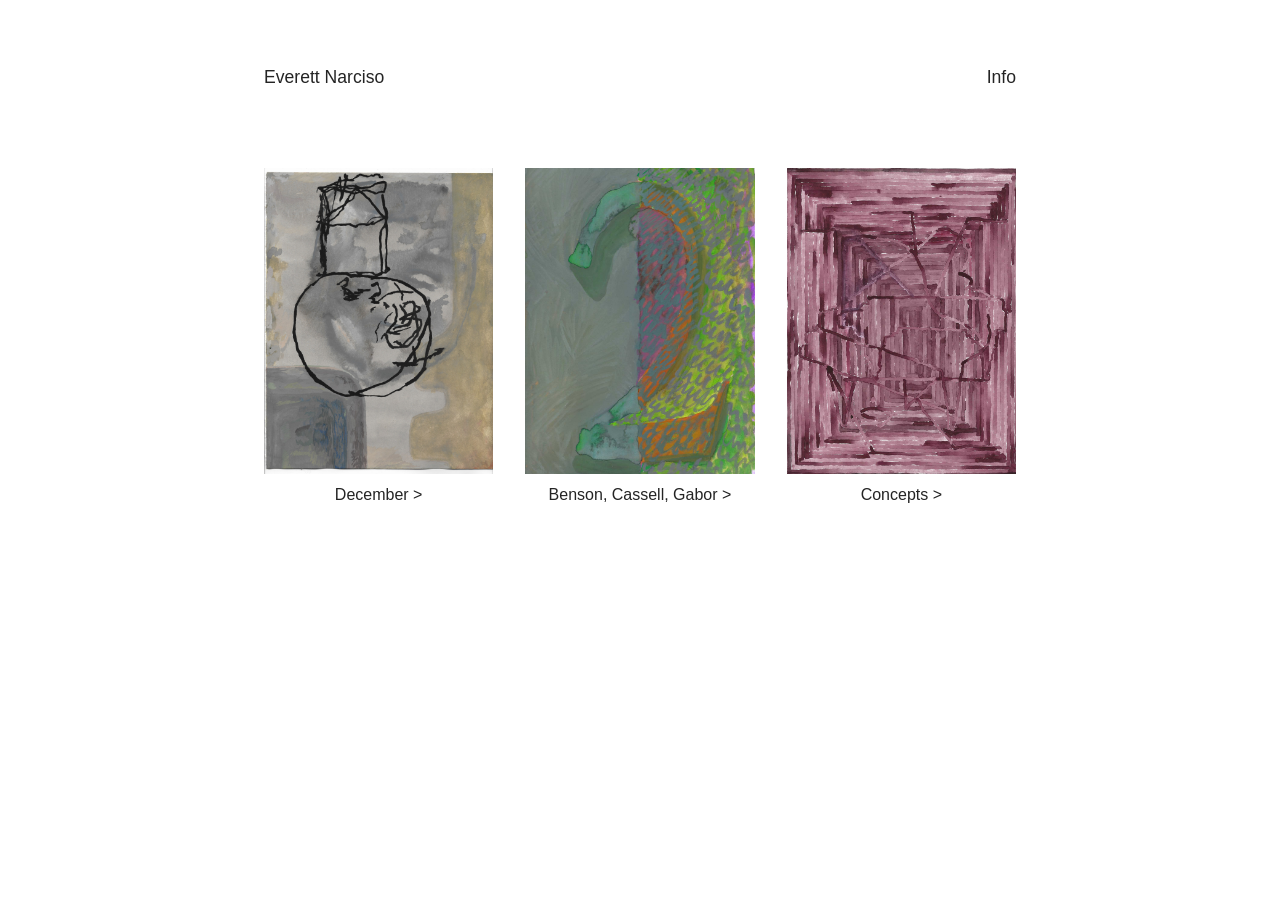
<file: index.html>
<!doctype html>
<html lang="en">
<head>
  <meta charset="utf-8">
  <meta name="viewport" content="width=device-width, initial-scale=1">
  <title>Everett Narciso</title>
  <link rel="stylesheet" href="styles.css">
</head>
<body class="home">
  <main>
    <header>
      <span>Everett Narciso</span>
      <nav><a href="info.html">Info</a></nav>
    </header>
    <div class="projects">
      <a class="project" href="december.html">
        <img src="images/December/01.jpg" alt="December series">
        <h2>December ></h2>
      </a>
      <a class="project" href="benson-cassell-gabor.html">
        <img src="images/Benson-Cassell-Gabor/01.jpg" alt="Benson, Cassell, Gabor series">
        <h2>Benson, Cassell, Gabor ></h2>
      </a>
      <a class="project" href="concepts.html">
        <img src="images/Concepts/01.jpg" alt="Concepts series">
        <h2>Concepts ></h2>
      </a>
    </div>
  </main>
</body>
</html>
</file>
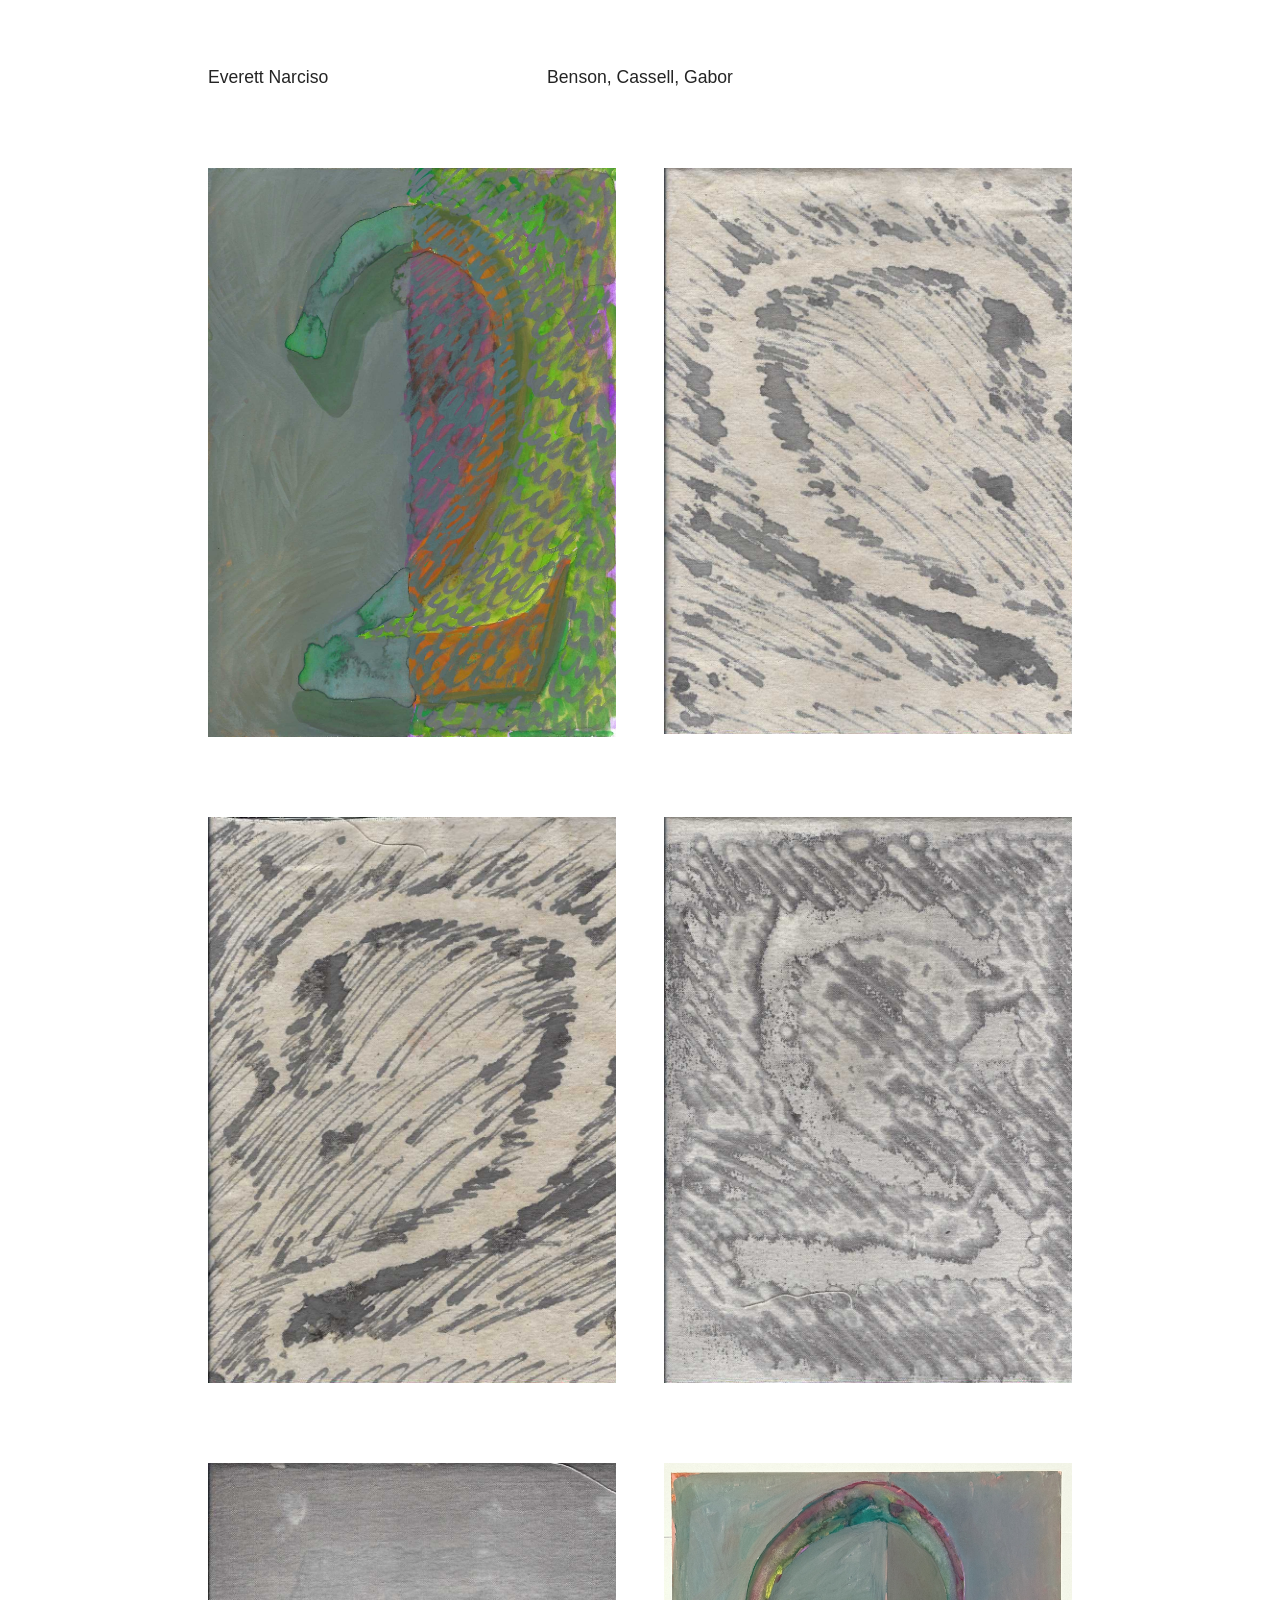
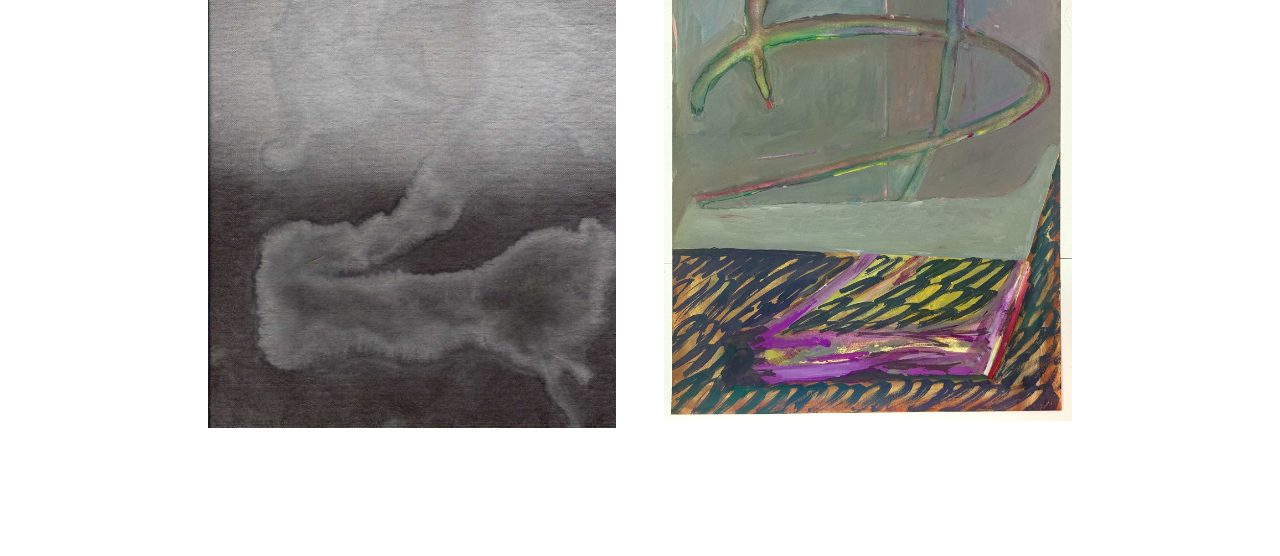
<file: benson-cassell-gabor.html>
<!doctype html>
<html lang="en">
<head>
  <meta charset="utf-8">
  <meta name="viewport" content="width=device-width, initial-scale=1">
  <title>Benson, Cassell, Gabor — Everett Narciso</title>
  <link rel="stylesheet" href="styles.css">
</head>
<body class="gallery">
  <main>
    <header>
      <a href="index.html">Everett Narciso</a>
      <h1>Benson, Cassell, Gabor</h1>
    </header>
    <div class="images">
      <figure><img src="images/Benson-Cassell-Gabor/01.jpg" alt="Benson, Cassell, Gabor, work 1"></figure>
      <figure><img src="images/Benson-Cassell-Gabor/03.jpg" alt="Benson, Cassell, Gabor, work 2" loading="lazy"></figure>
      <figure><img src="images/Benson-Cassell-Gabor/04.jpg" alt="Benson, Cassell, Gabor, work 3" loading="lazy"></figure>
      <figure><img src="images/Benson-Cassell-Gabor/05.jpg" alt="Benson, Cassell, Gabor, work 4" loading="lazy"></figure>
      <figure><img src="images/Benson-Cassell-Gabor/06.jpg" alt="Benson, Cassell, Gabor, work 5" loading="lazy"></figure>
      <figure><img src="images/Benson-Cassell-Gabor/07.jpg" alt="Benson, Cassell, Gabor, work 6" loading="lazy"></figure>
    </div>
  </main>
</body>
</html>
</file>
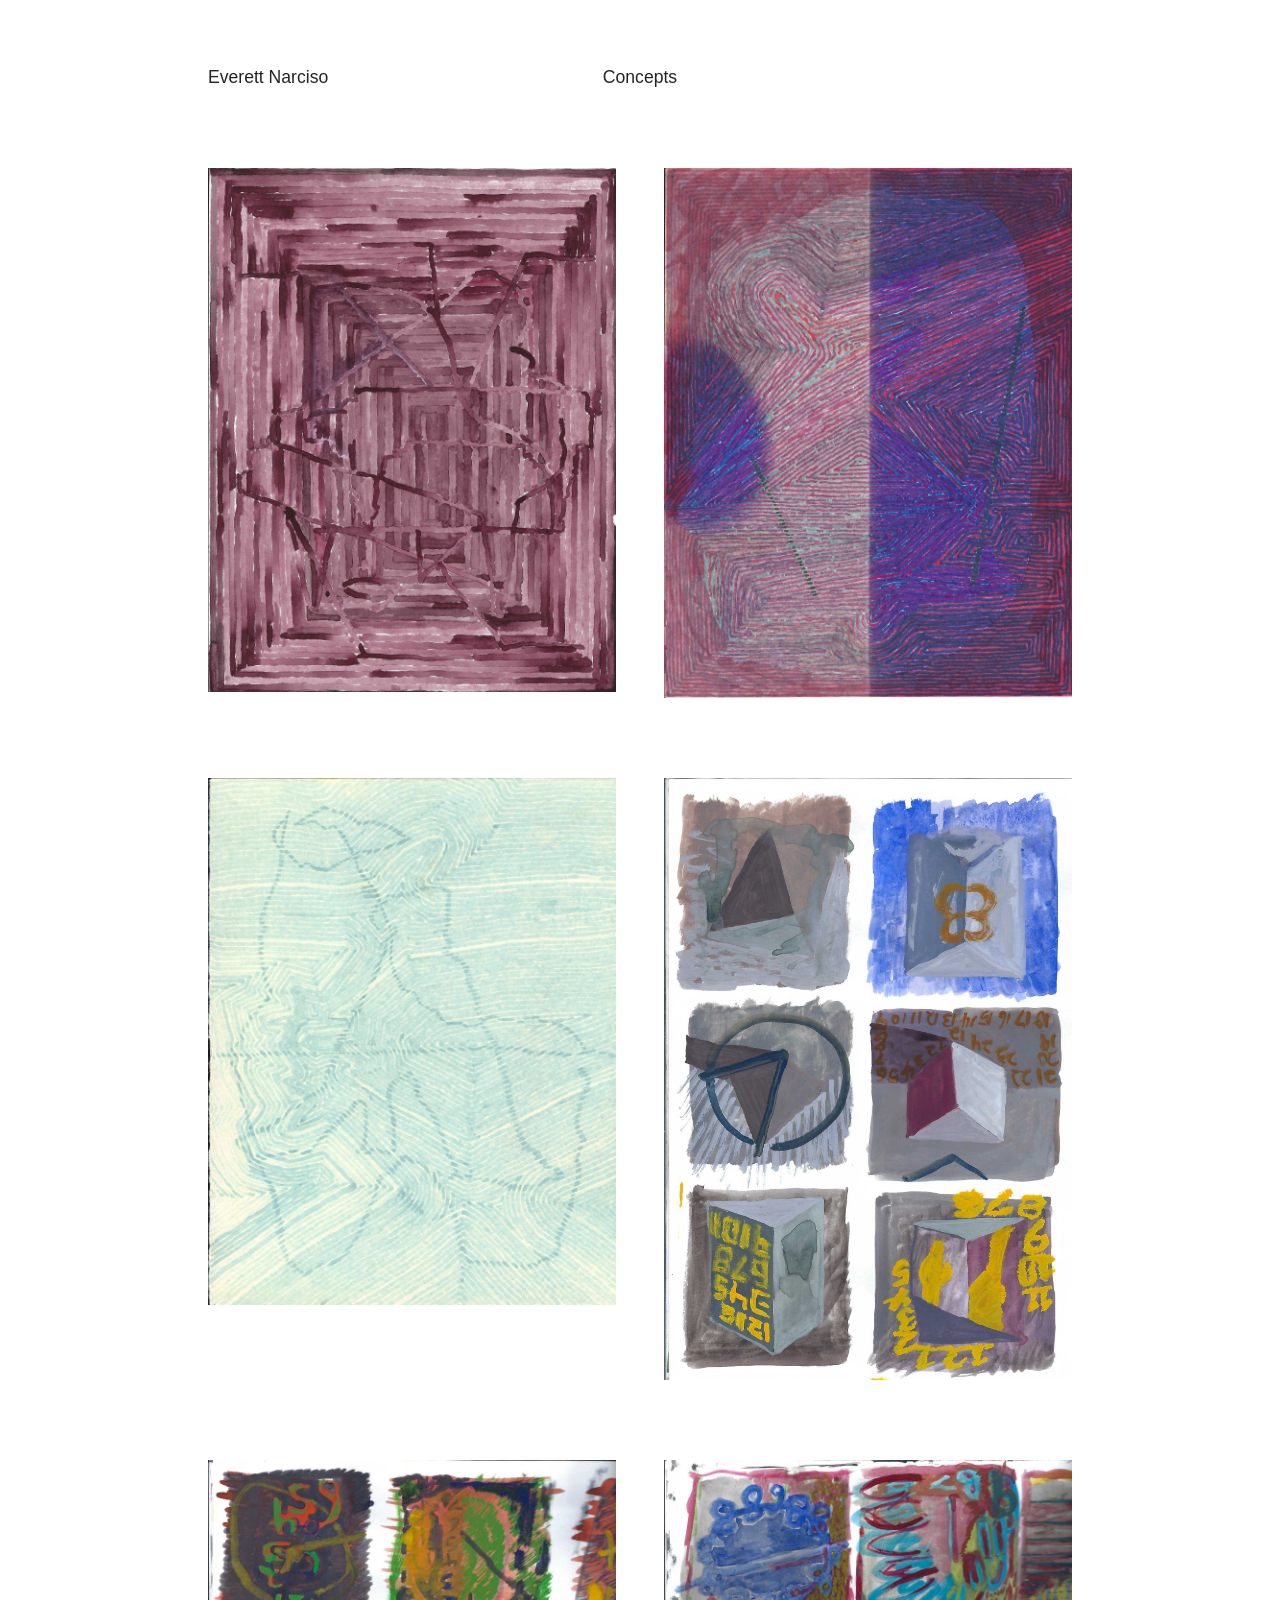
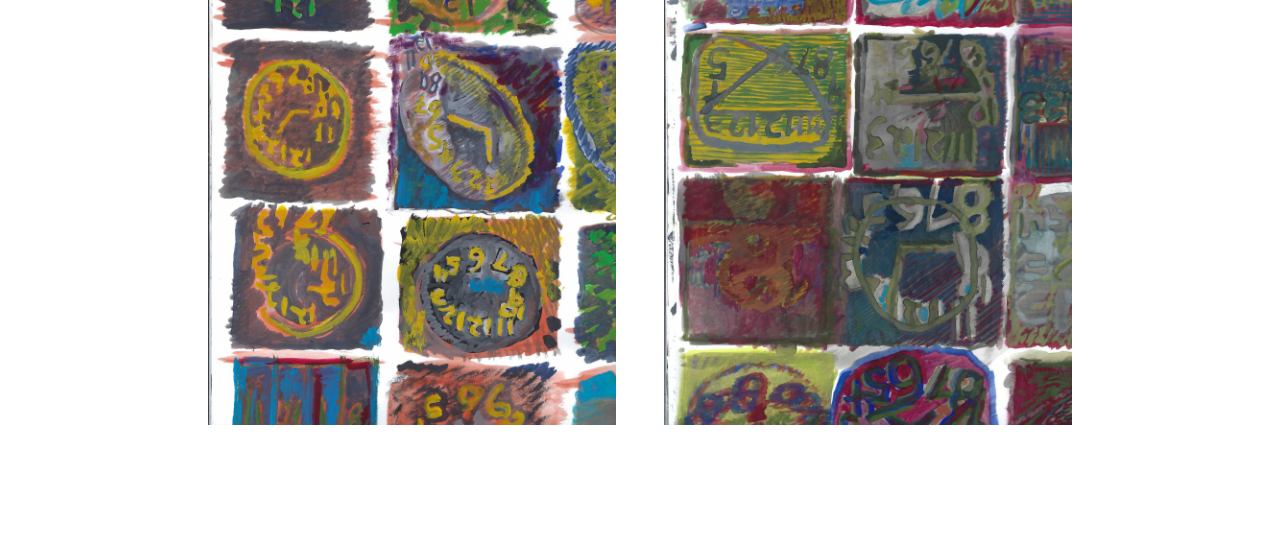
<file: concepts.html>
<!doctype html>
<html lang="en">
<head>
  <meta charset="utf-8">
  <meta name="viewport" content="width=device-width, initial-scale=1">
  <title>Concepts — Everett Narciso</title>
  <link rel="stylesheet" href="styles.css">
</head>
<body class="gallery">
  <main>
    <header>
      <a href="index.html">Everett Narciso</a>
      <h1>Concepts</h1>
    </header>
    <div class="images">
      <figure><img src="images/Concepts/01.jpg" alt="Concepts, work 1"></figure>
      <figure><img src="images/Concepts/02.jpg" alt="Concepts, work 2" loading="lazy"></figure>
      <figure><img src="images/Concepts/03.jpg" alt="Concepts, work 3" loading="lazy"></figure>
      <figure><img src="images/Concepts/Image%20(44).jpg" alt="Concepts, work 4" loading="lazy"></figure>
      <figure><img src="images/Concepts/Image%20(45).jpg" alt="Concepts, work 5" loading="lazy"></figure>
      <figure><img src="images/Concepts/Image%20(46).jpg" alt="Concepts, work 6" loading="lazy"></figure>
    </div>
  </main>
</body>
</html>
</file>
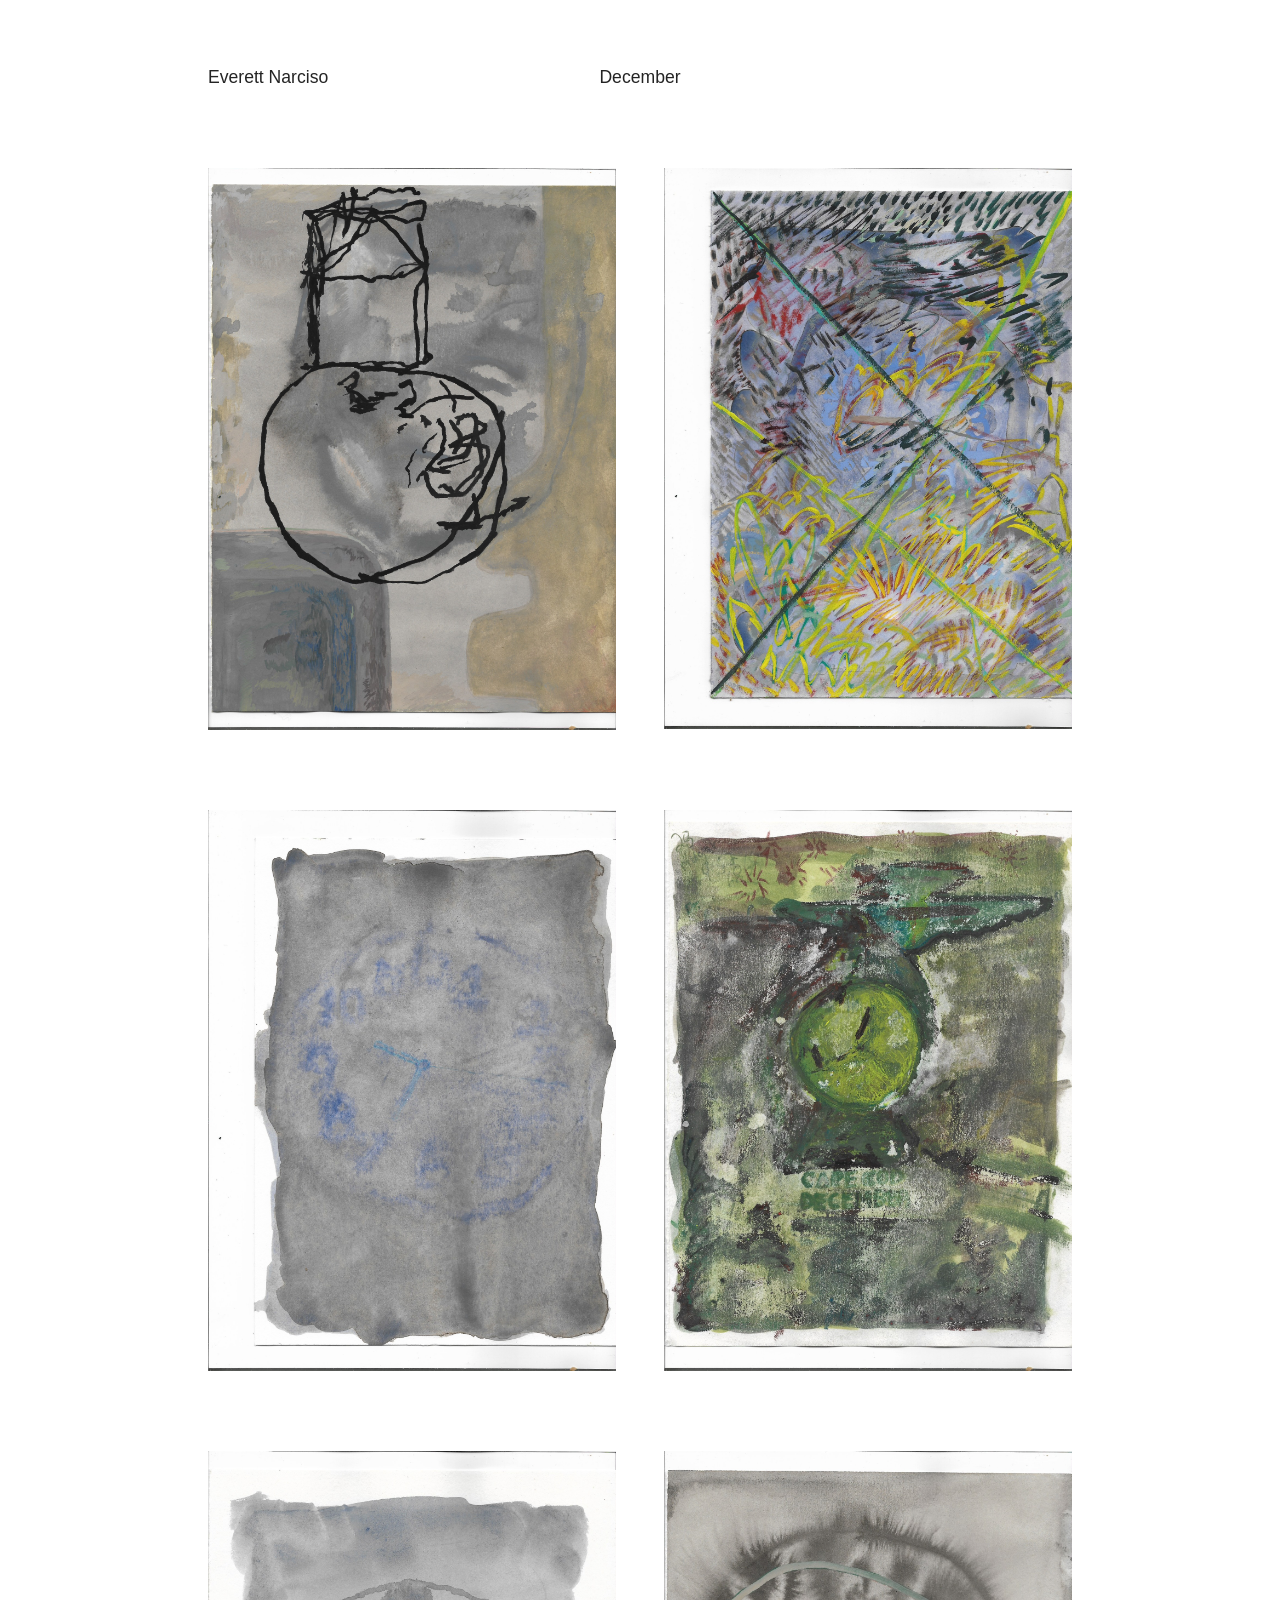
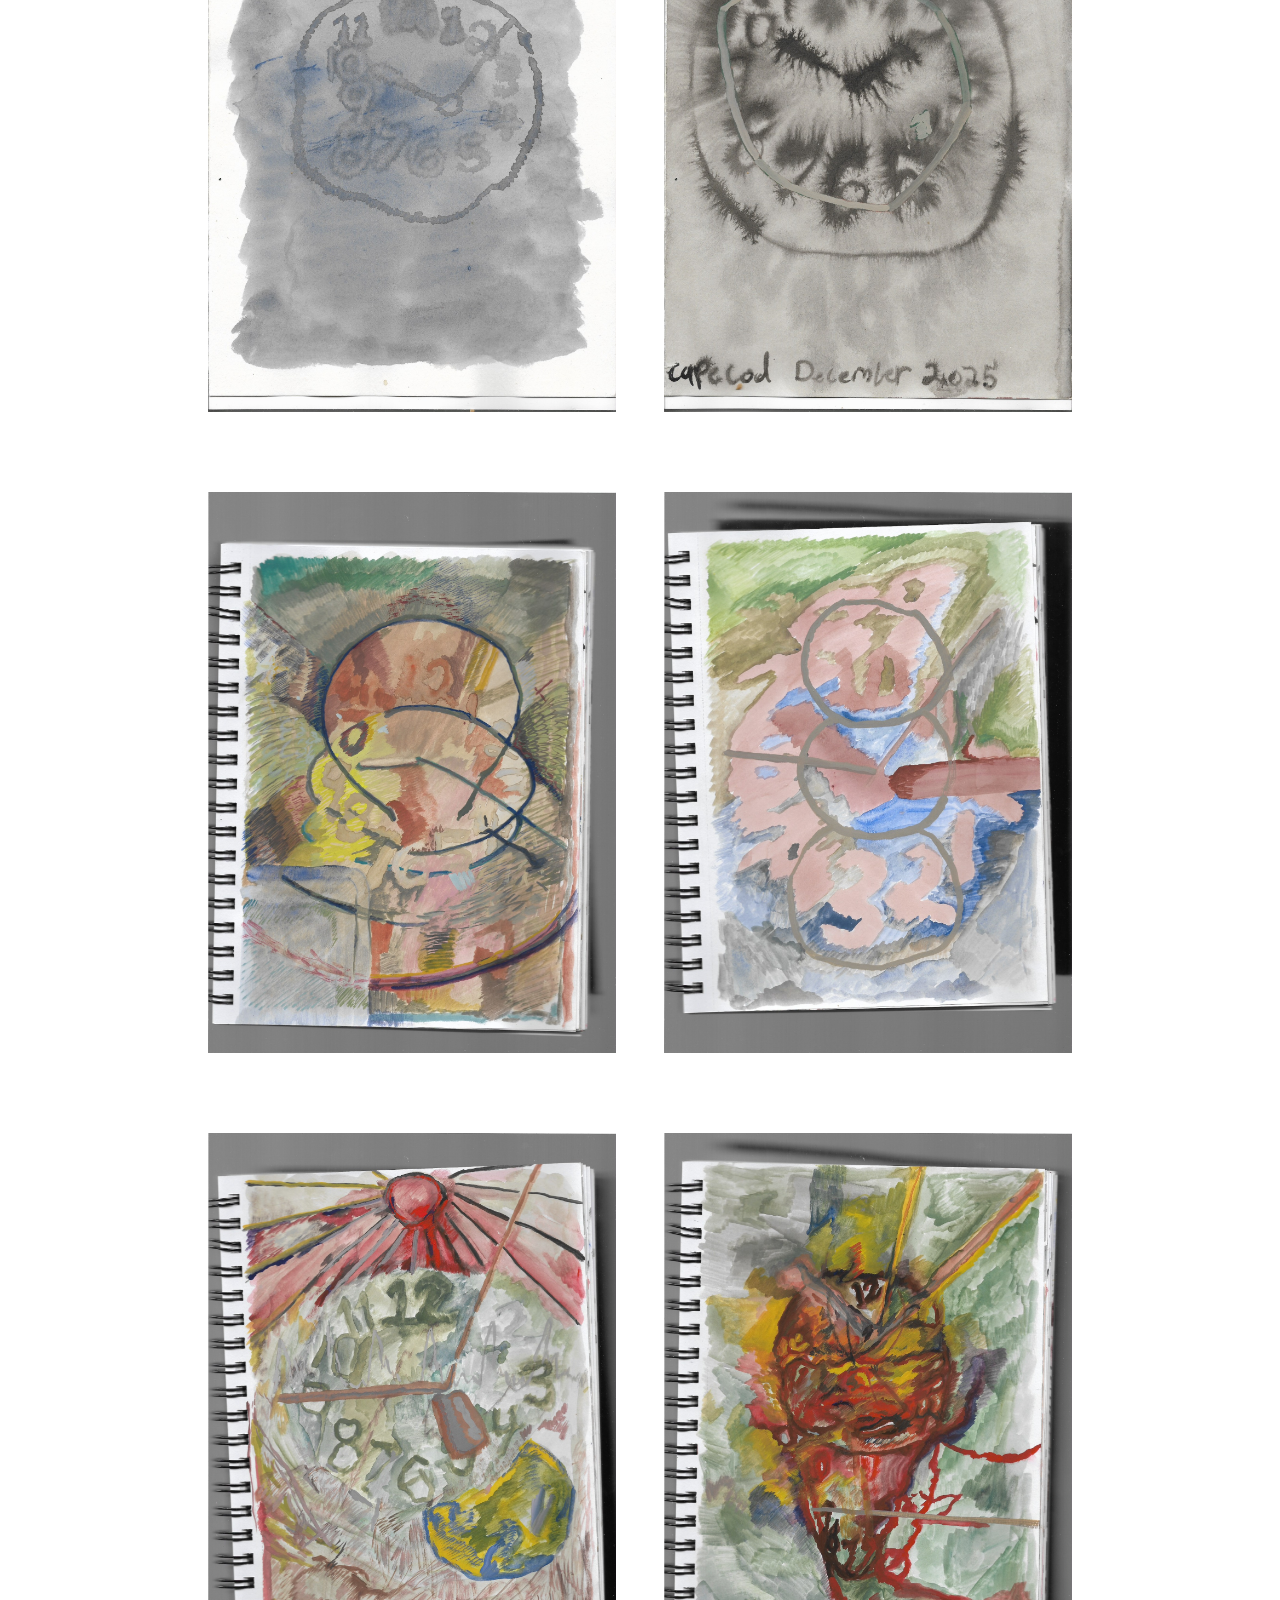
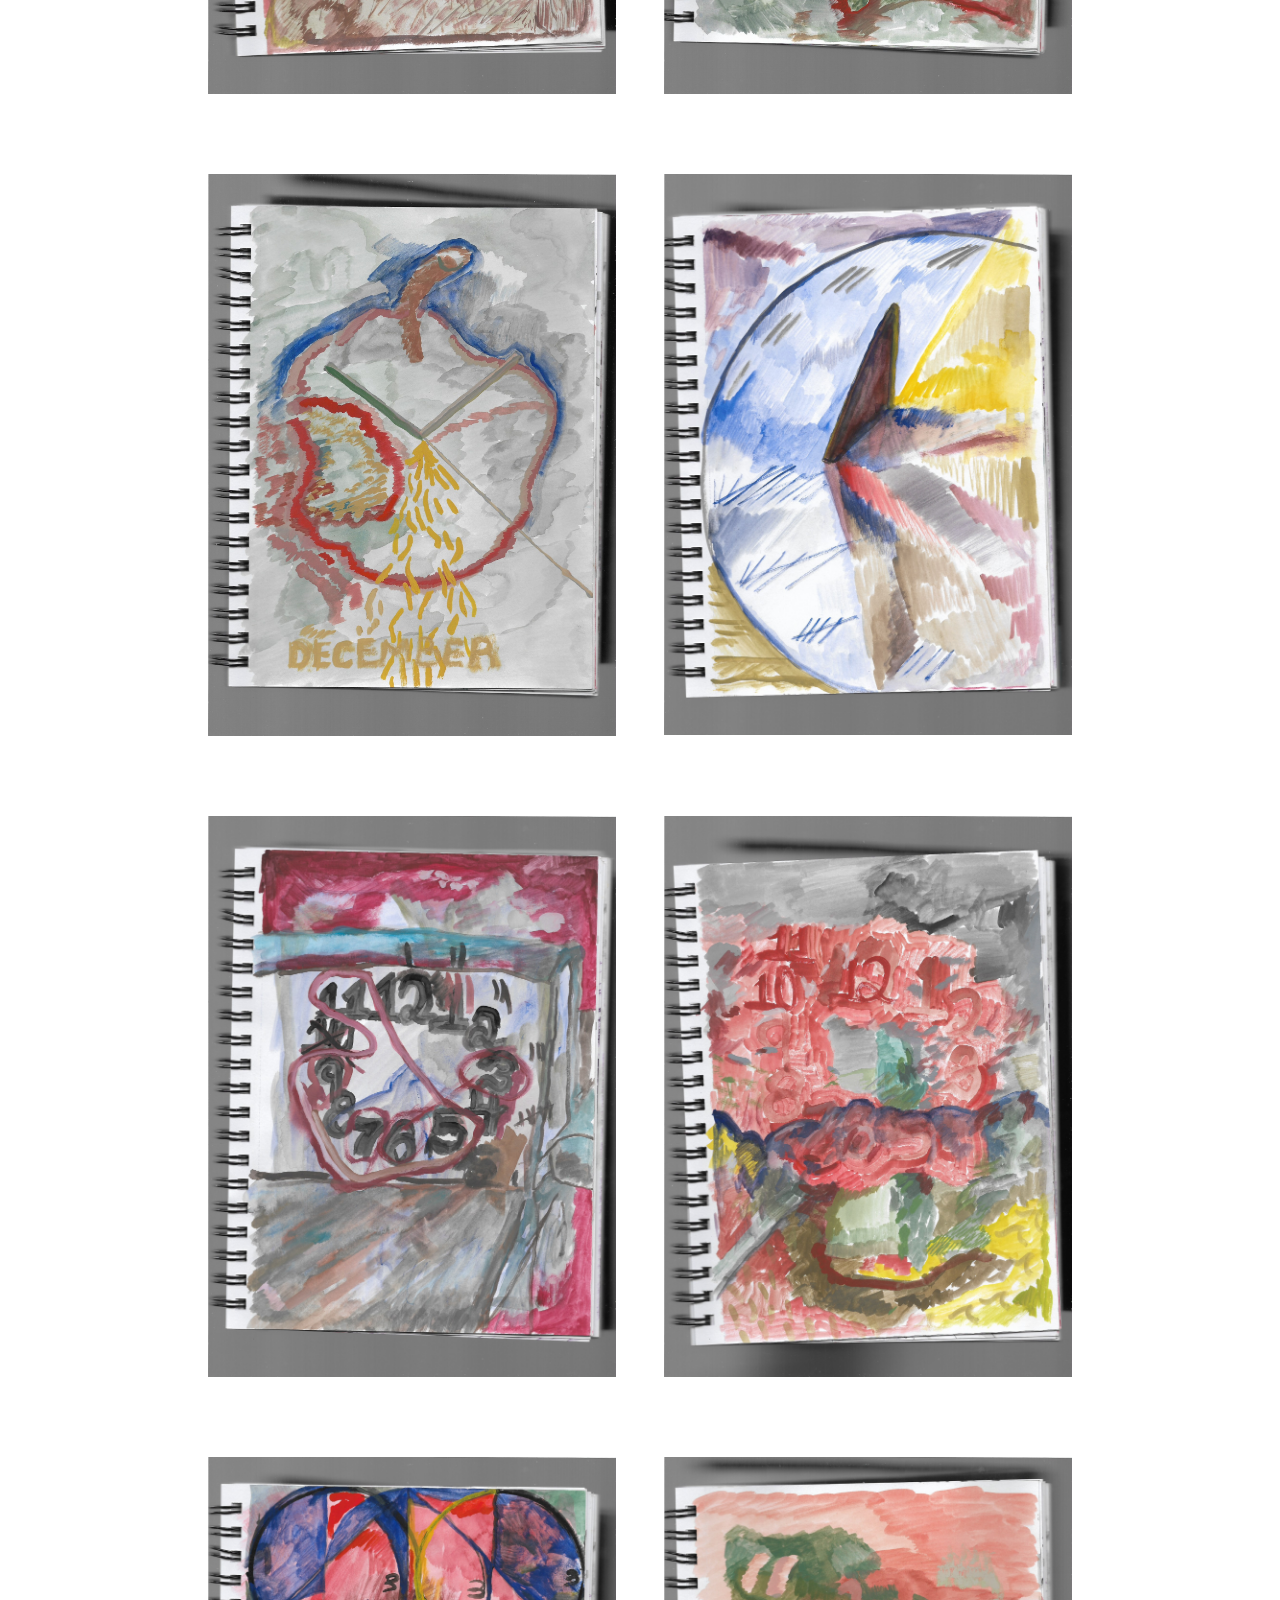
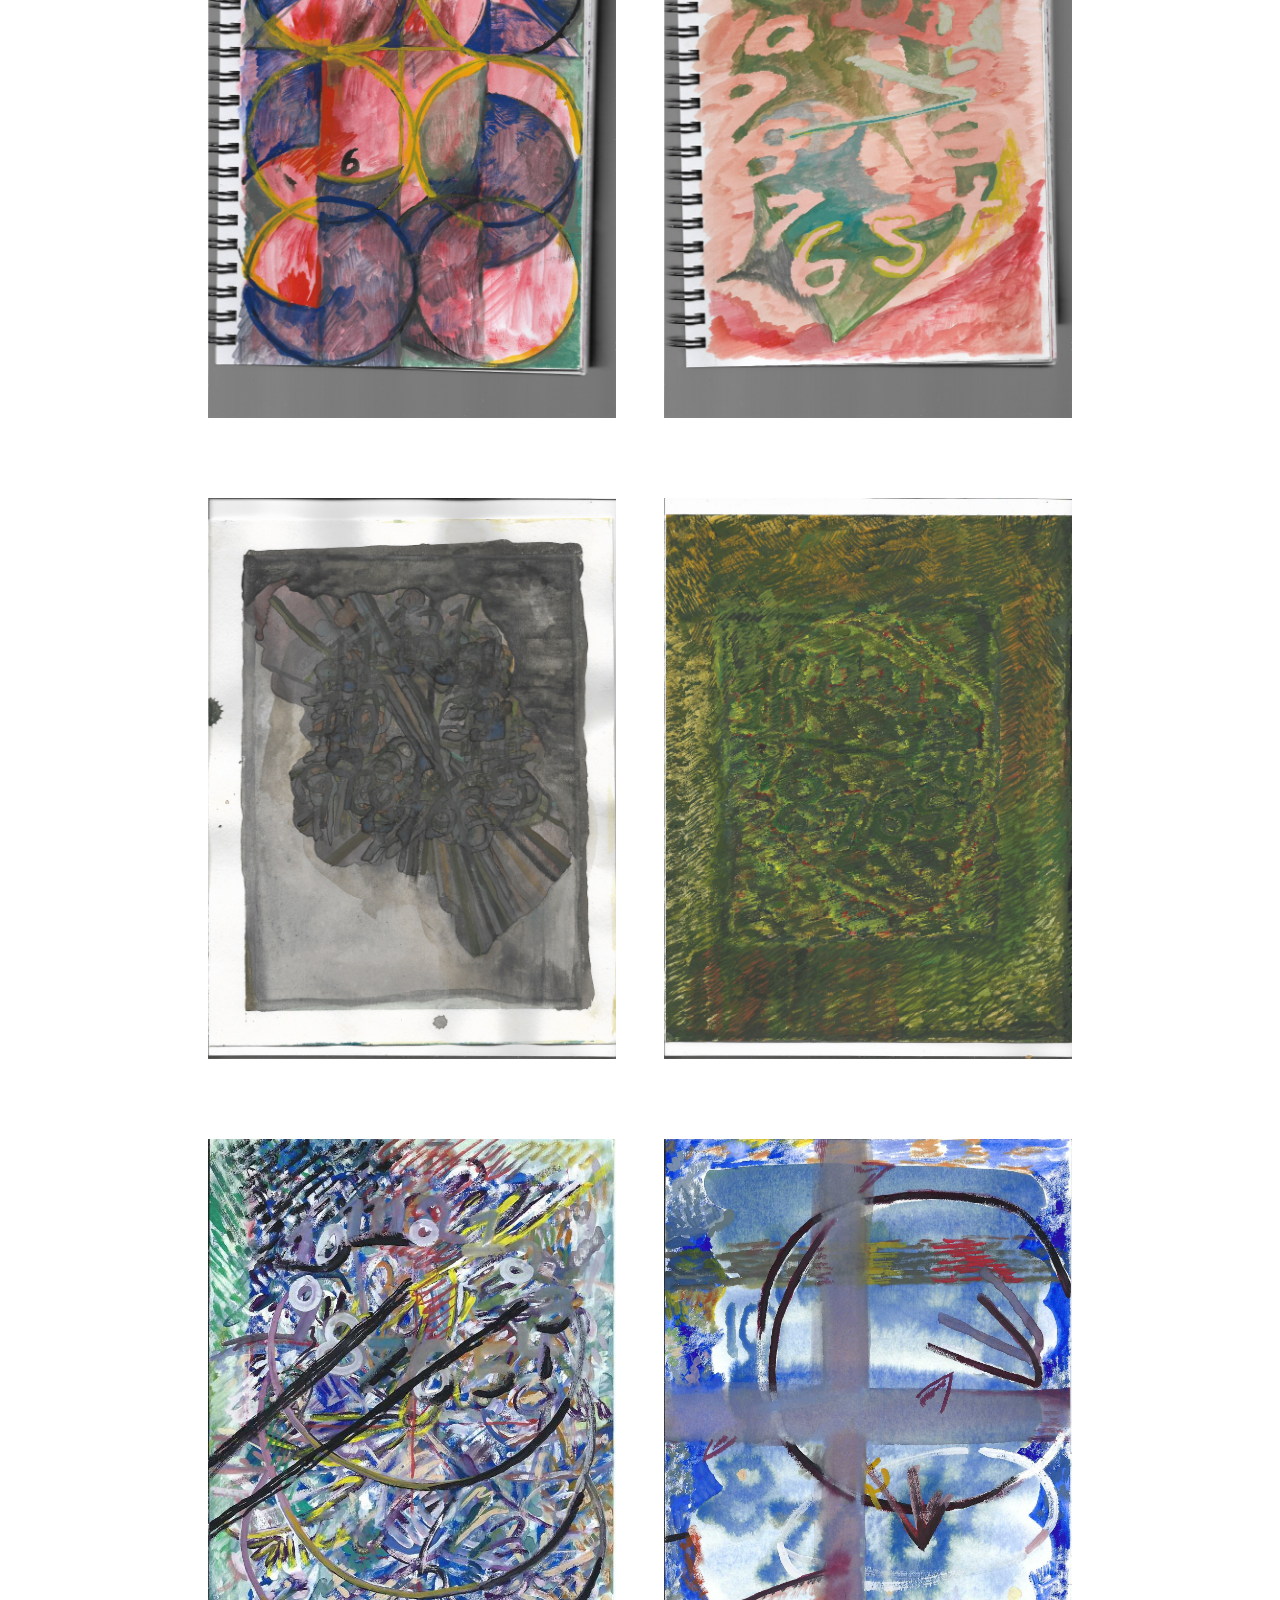
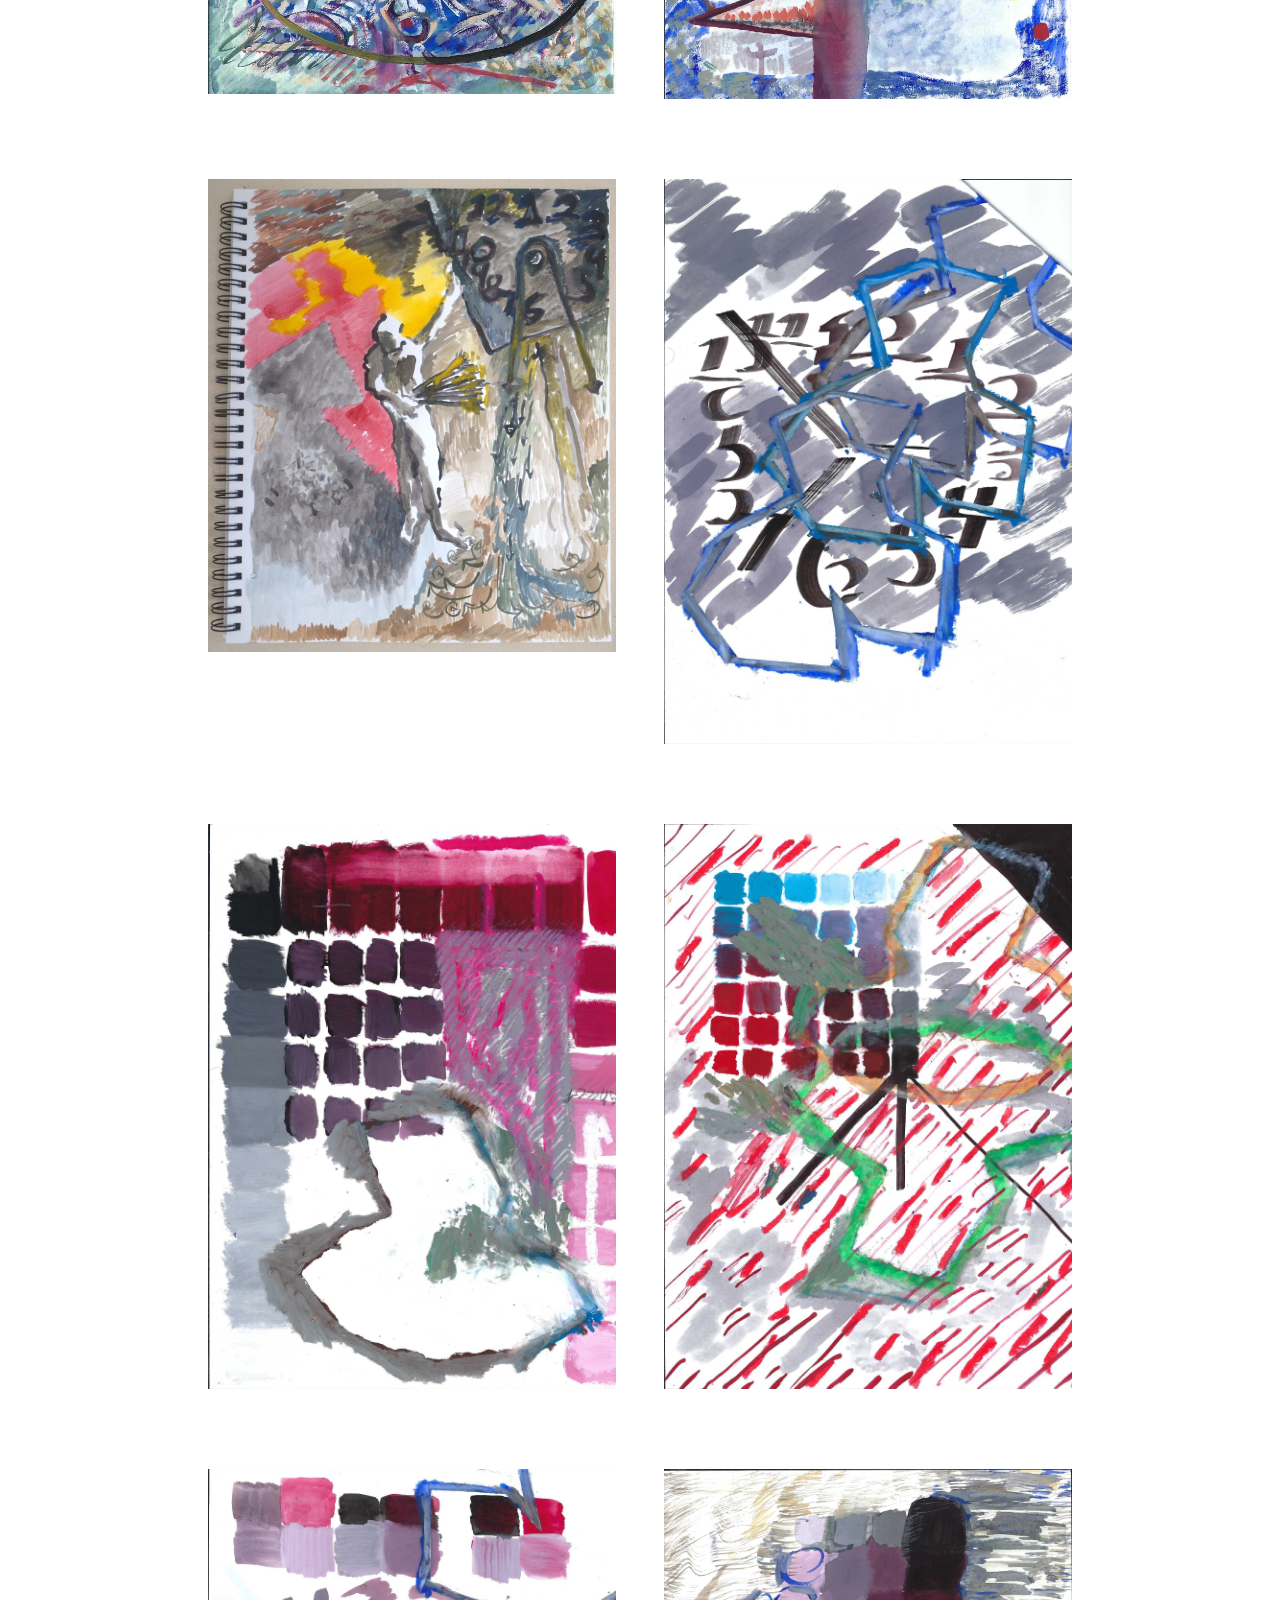
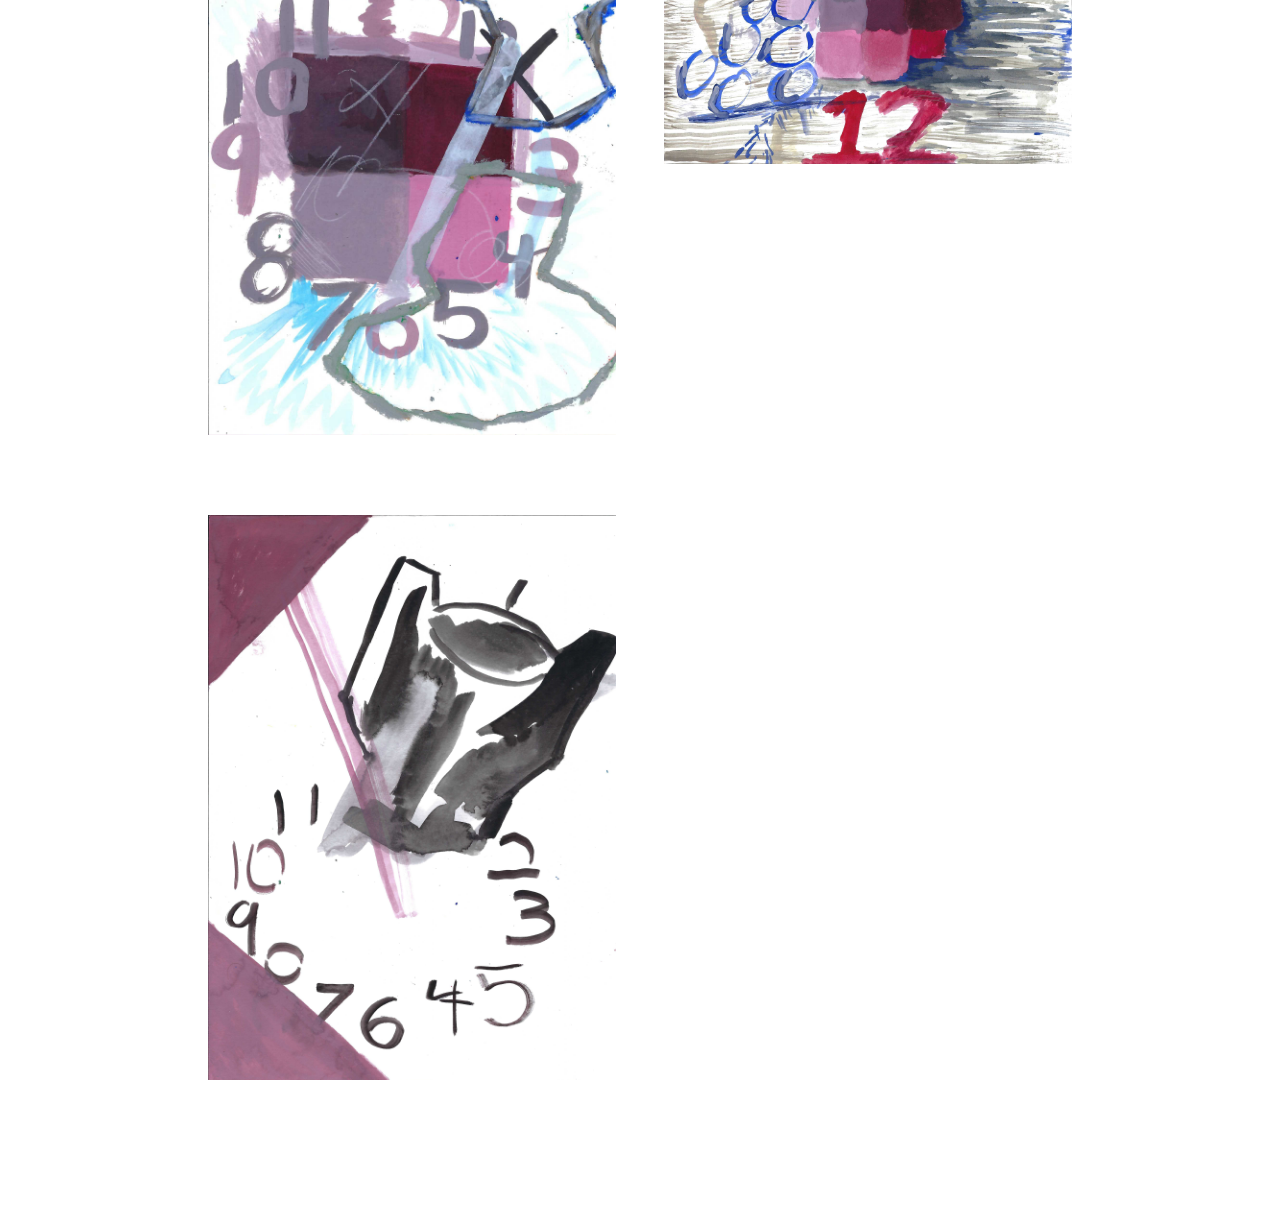
<file: december.html>
<!doctype html>
<html lang="en">
<head>
  <meta charset="utf-8">
  <meta name="viewport" content="width=device-width, initial-scale=1">
  <title>December — Everett Narciso</title>
  <link rel="stylesheet" href="styles.css">
</head>
<body class="gallery">
  <main>
    <header>
      <a href="index.html">Everett Narciso</a>
      <h1>December</h1>
    </header>
    <div class="images">
      <figure><img src="images/December/01.jpg" alt="December, work 1"></figure>
      <figure><img src="images/December/02.jpg" alt="December, work 2" loading="lazy"></figure>
      <figure><img src="images/December/03.jpg" alt="December, work 3" loading="lazy"></figure>
      <figure><img src="images/December/04.jpg" alt="December, work 4" loading="lazy"></figure>
      <figure><img src="images/December/05.jpg" alt="December, work 5" loading="lazy"></figure>
      <figure><img src="images/December/06.jpg" alt="December, work 6" loading="lazy"></figure>
      <figure><img src="images/December/07.jpg" alt="December, work 7" loading="lazy"></figure>
      <figure><img src="images/December/08.jpg" alt="December, work 8" loading="lazy"></figure>
      <figure><img src="images/December/09.jpg" alt="December, work 9" loading="lazy"></figure>
      <figure><img src="images/December/10.jpg" alt="December, work 10" loading="lazy"></figure>
      <figure><img src="images/December/11.jpg" alt="December, work 11" loading="lazy"></figure>
      <figure><img src="images/December/12.jpg" alt="December, work 12" loading="lazy"></figure>
      <figure><img src="images/December/13.jpg" alt="December, work 13" loading="lazy"></figure>
      <figure><img src="images/December/14.jpg" alt="December, work 14" loading="lazy"></figure>
      <figure><img src="images/December/15.jpg" alt="December, work 15" loading="lazy"></figure>
      <figure><img src="images/December/16.jpg" alt="December, work 16" loading="lazy"></figure>
      <figure><img src="images/December/17.jpg" alt="December, work 17" loading="lazy"></figure>
      <figure><img src="images/December/18.jpg" alt="December, work 18" loading="lazy"></figure>
      <figure><img src="images/December/19.jpg" alt="December, work 19" loading="lazy"></figure>
      <figure><img src="images/December/20.jpg" alt="December, work 20" loading="lazy"></figure>
      <figure><img src="images/December/21.jpg" alt="December, work 21" loading="lazy"></figure>
      <figure><img src="images/December/22.jpg" alt="December, work 22" loading="lazy"></figure>
      <figure><img src="images/December/23.jpg" alt="December, work 23" loading="lazy"></figure>
      <figure><img src="images/December/24.jpg" alt="December, work 24" loading="lazy"></figure>
      <figure><img src="images/December/25.jpg" alt="December, work 25" loading="lazy"></figure>
      <figure><img src="images/December/26.jpg" alt="December, work 26" loading="lazy"></figure>
      <figure><img src="images/December/27.jpg" alt="December, work 27" loading="lazy"></figure>
    </div>
  </main>
</body>
</html>
</file>
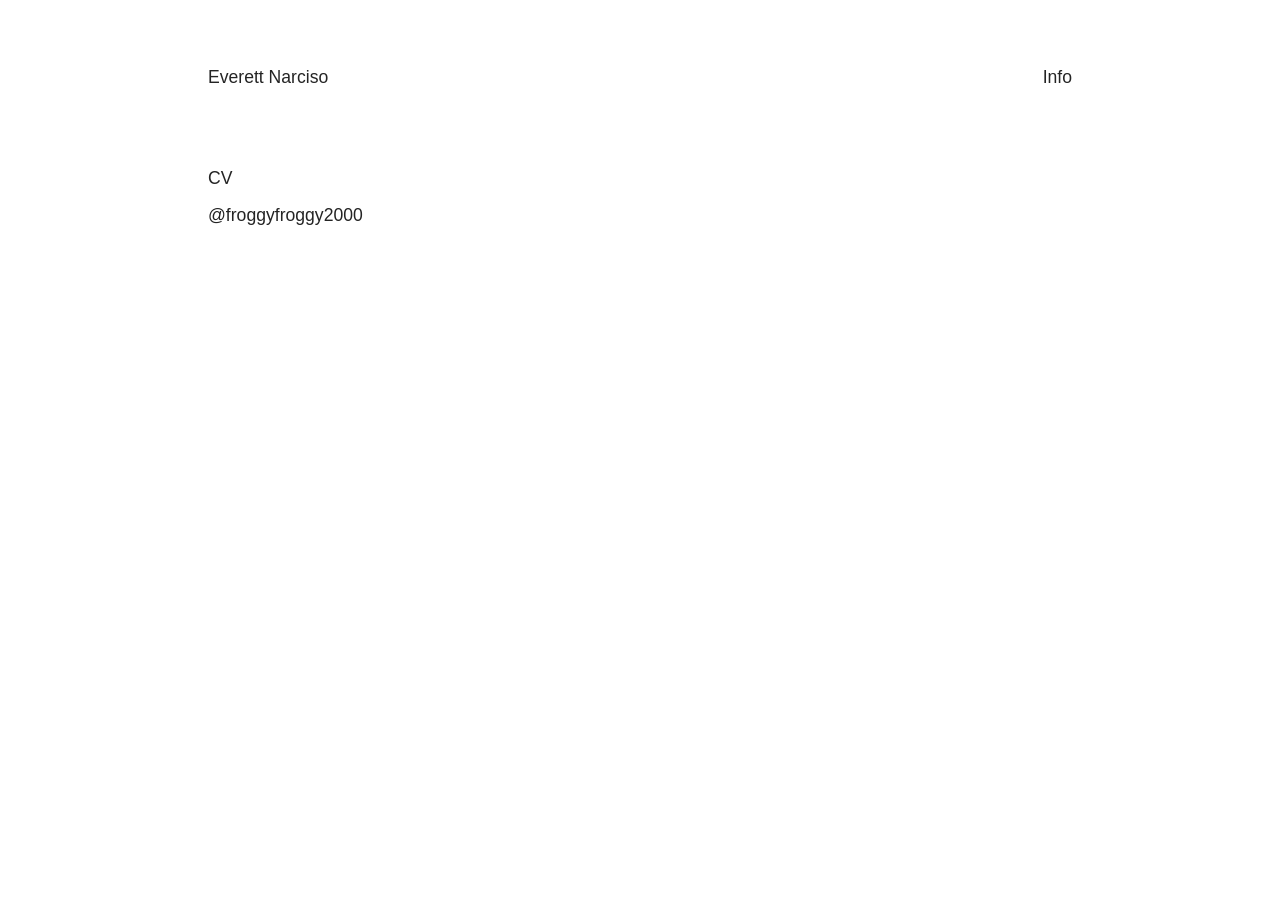
<file: info.html>
<!doctype html>
<html lang="en">
<head>
  <meta charset="utf-8">
  <meta name="viewport" content="width=device-width, initial-scale=1">
  <title>Info — Everett Narciso</title>
  <link rel="stylesheet" href="styles.css">
</head>
<body class="info">
  <main>
    <header>
      <a href="index.html">Everett Narciso</a>
      <h1>Info</h1>
    </header>
    <div class="links">
      <a href="Everett-Narciso-CV.pdf" target="_blank" rel="noopener">CV</a>
      <a href="https://www.instagram.com/froggyfroggy2000/" target="_blank" rel="noopener">@froggyfroggy2000</a>
    </div>
  </main>
</body>
</html>
</file>
<file: styles.css>
html { overflow-y: scroll; }
* { box-sizing: border-box; }
body {
  margin: 0;
  background: white;
  color: #242424;
  font: 1rem Arial, Helvetica, sans-serif;
}
a { color: inherit; text-decoration: none; }
a:hover, a:focus-visible {
  text-decoration: underline;
  text-underline-offset: .2em;
}
main {
  width: min(80%, 54rem);
  margin: auto;
  padding: 4.2rem 0 8rem;
}
header {
  display: grid;
  grid-template-columns: 1fr auto;
  align-items: baseline;
  margin-bottom: 5rem;
}
header a, header span, nav, h1 {
  font-size: 1.1rem;
  font-weight: 400;
}
nav { justify-self: end; }
h1 { margin: 0; }
.home header {
  width: min(60vw, 47rem);
  margin-right: auto;
  margin-left: auto;
}
.home .projects {
  display: grid;
  grid-template-columns: repeat(auto-fit, minmax(min(100%, 11.5rem), 1fr));
  gap: 2.5rem 2rem;
  width: min(60vw, 47rem);
  margin: 0 auto;
}
.project img {
  display: block;
  width: 100%;
  aspect-ratio: 3 / 4;
  object-fit: cover;
}
.project h2 {
  margin: .75rem 0 0;
  font-size: 1rem;
  font-weight: 400;
  text-align: center;
}
.gallery header {
  grid-template-columns: 1fr auto 1fr;
}
.gallery h1 {
  grid-column: 2;
}
.gallery .images {
  display: grid;
  grid-template-columns: repeat(2, 1fr);
  gap: 5rem 3rem;
}
figure { margin: 0; }
figure img {
  display: block;
  width: 100%;
  height: auto;
}
.info .links {
  display: grid;
  gap: 1rem;
  font-size: 1.1rem;
}
@media (max-width: 720px) {
  main {
    padding-top: 2.1rem;
  }
  header { margin-bottom: 3rem; }
  .home .projects { gap: 2.75rem; }
  .gallery header { grid-template-columns: 1fr auto; }
  .gallery h1 { grid-column: 2; }
  .gallery .images {
    grid-template-columns: 1fr;
    gap: 3rem;
  }
}
@media (max-width: 400px) {
  .home header span,
  .home nav a { font-size: clamp(.75rem, 4.4vw, 1.1rem); }
}
</file>
